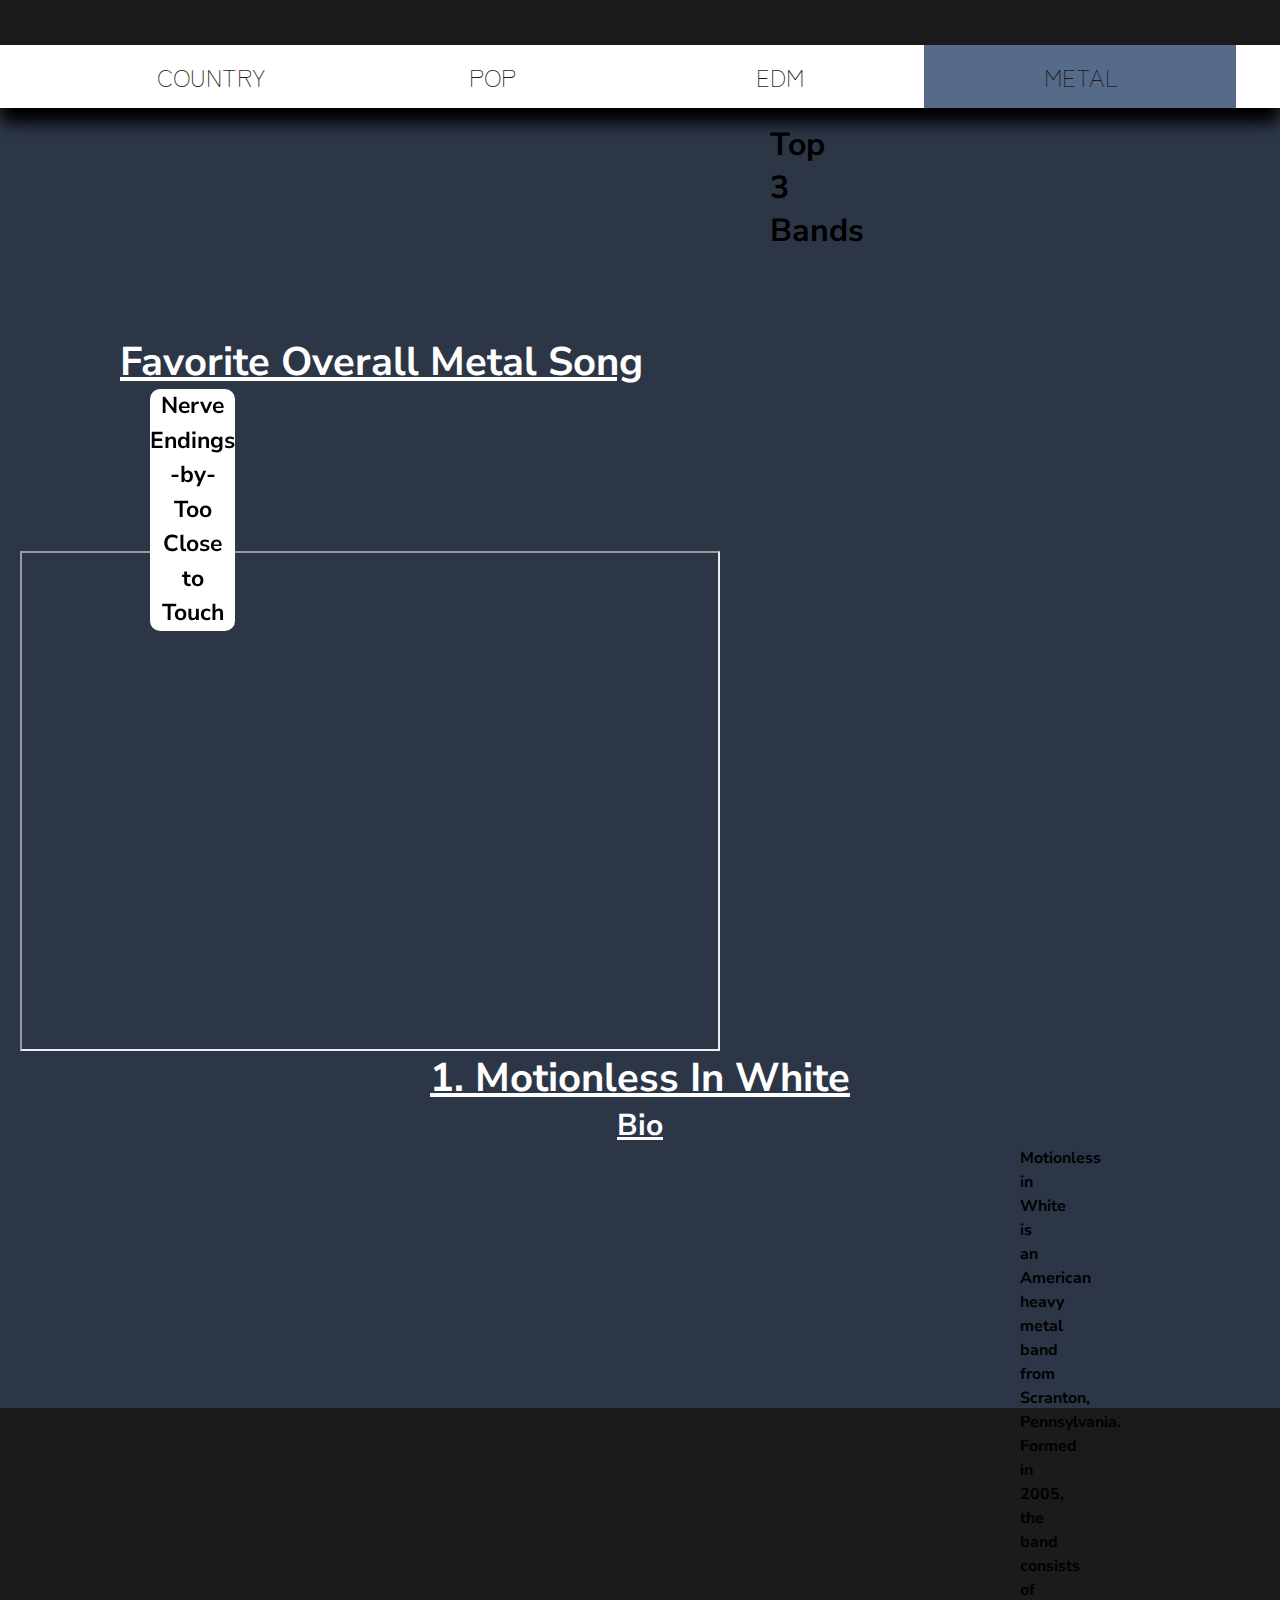
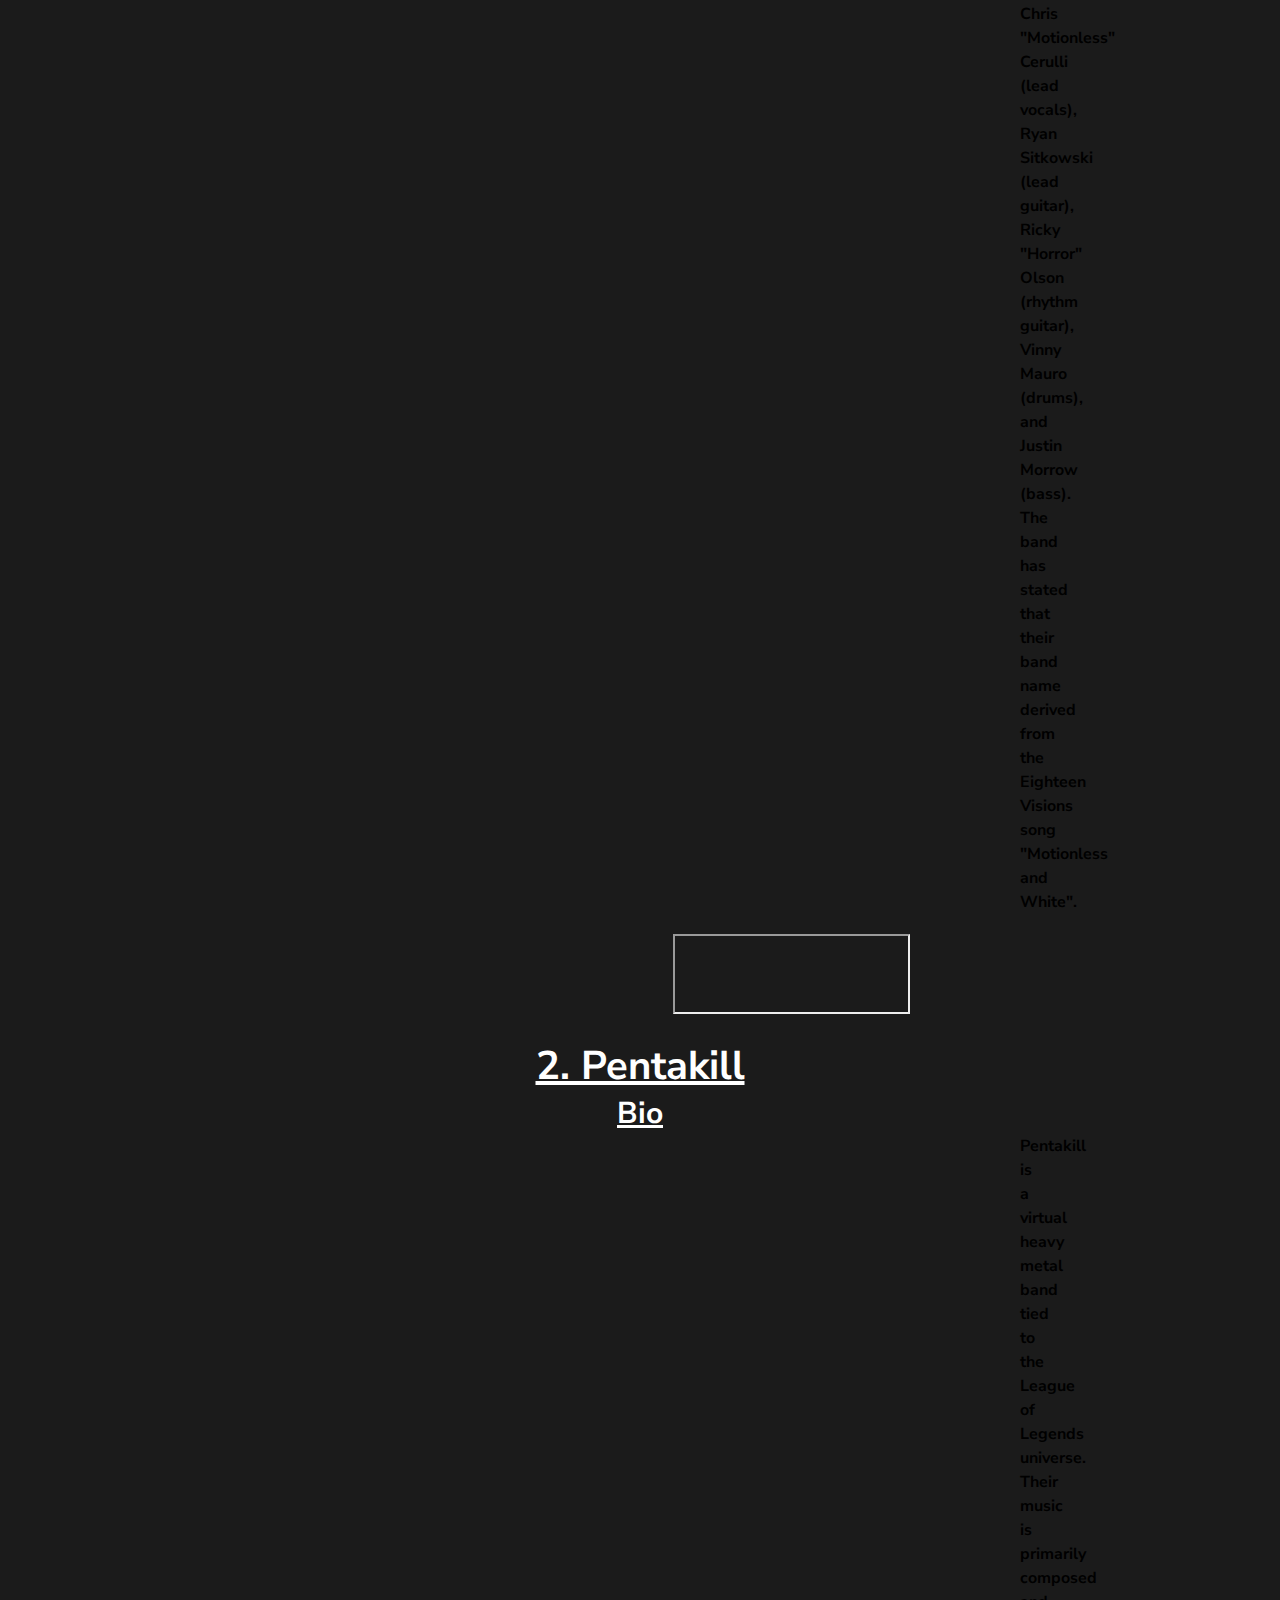
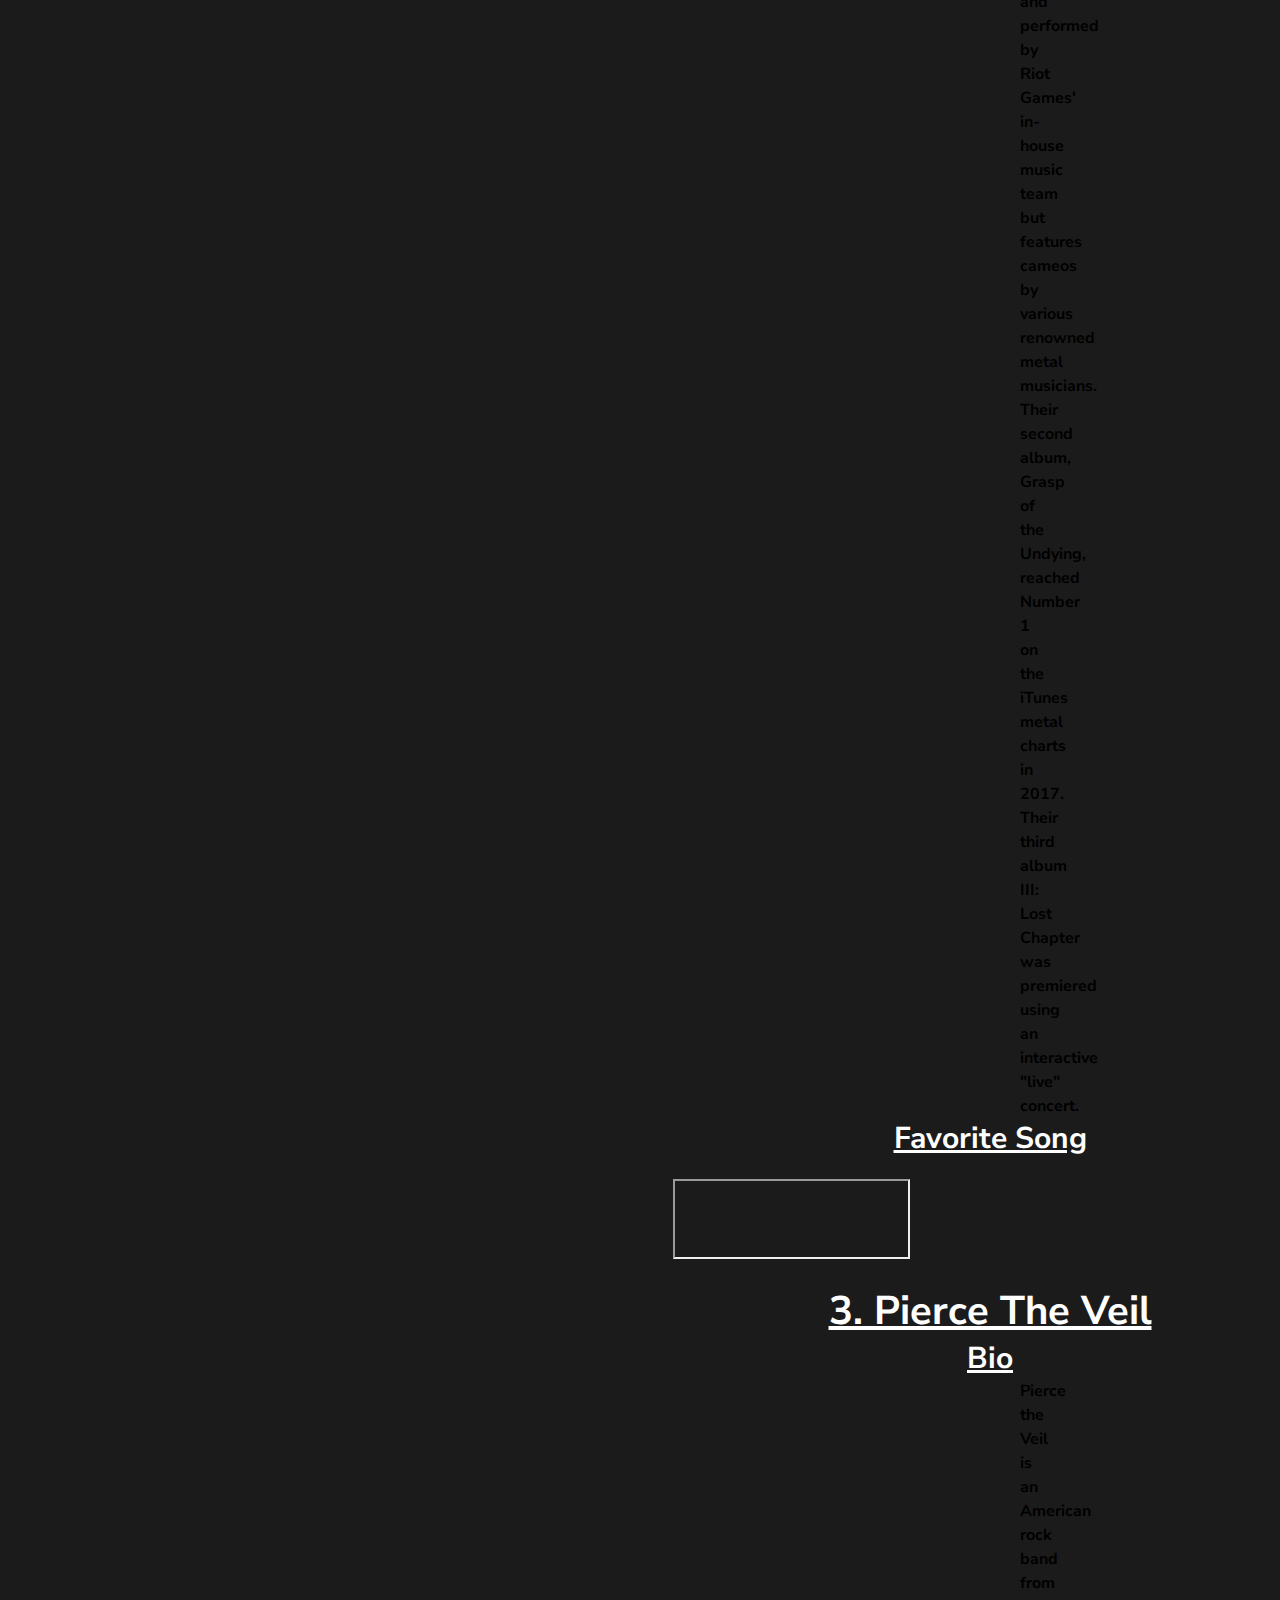
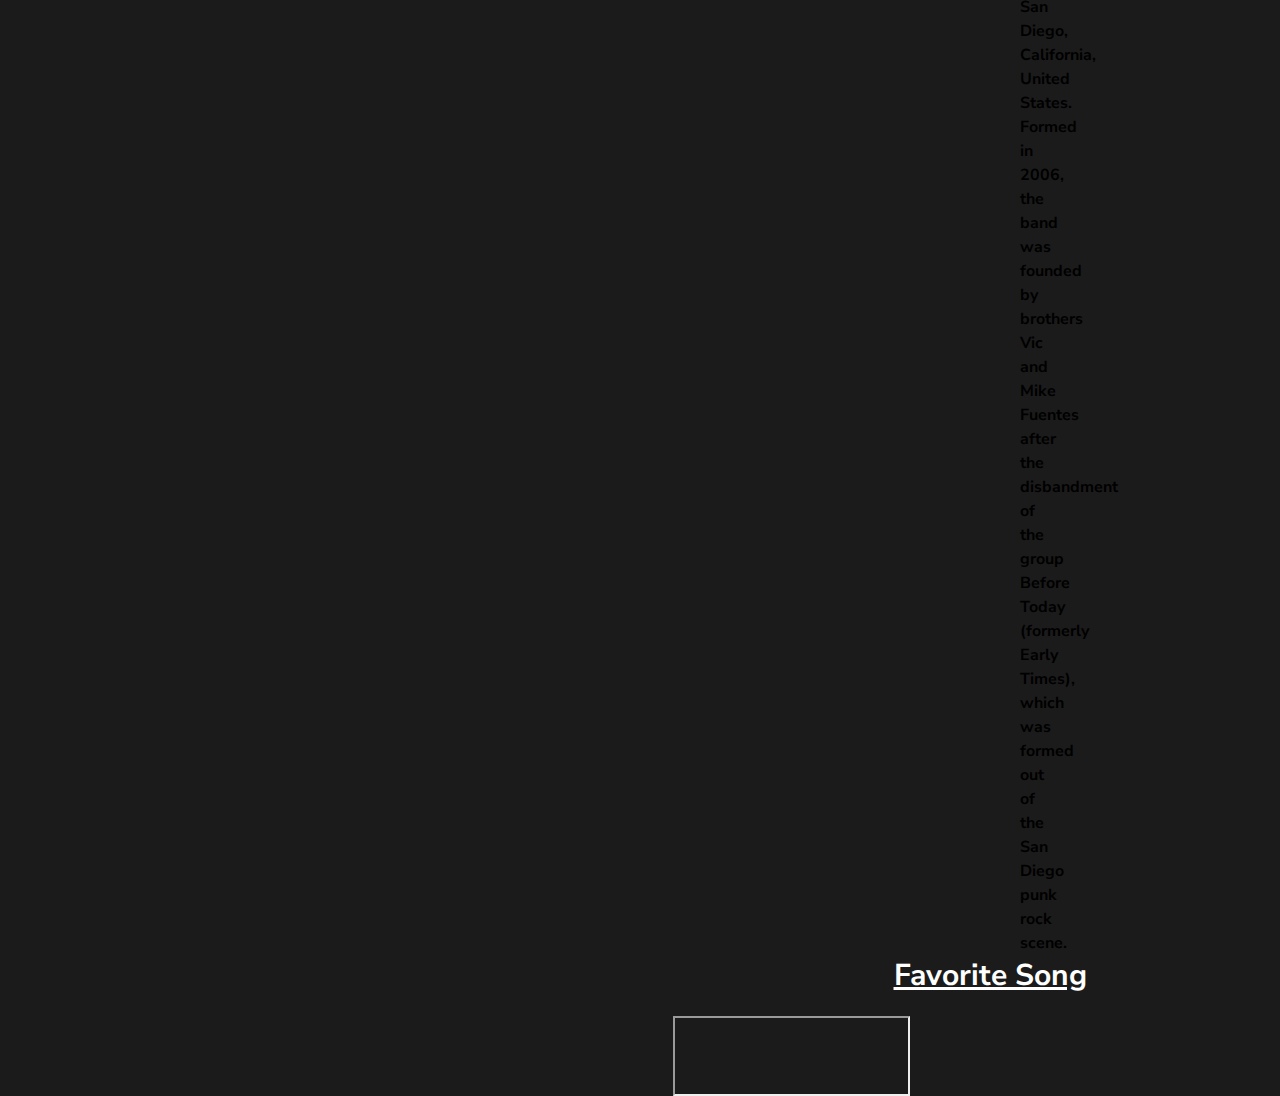
<file: index.html>
<html lang="en">

<head>
    <meta charset="UTF-8">
    <meta http-equiv="X-UA-Compatible" content="IE=edge">
    <meta name="viewport" content="width=device-width, initial-scale=1.0">
    <link rel="stylesheet" href="./assets/css/style.css">
    <title>Music</title>
</head>

<body>

    <header>
        <div class="top-navigation">
            <div class="active-link"></div>
            <button class="tabbutton" onclick="openPage('Home', this, 'White')">HOME</button>
            <button class="tabbutton" onclick="openPage('Country', this, '#dff4f6')">COUNTRY</button>
            <button class="tabbutton" onclick="openPage('Pop', this, '#8ec4cc')">POP</button>
            <button class="tabbutton" onclick="openPage('EDM', this, '#739eab')">EDM</button>
            <button id="defaultOpen" class="tabbutton" onclick="openPage('Metal', this, '#566a8a')">METAL</button>
            <button class="tabbutton" onclick="openPage('Extra', this, '#49505a')">EXTRA</button>
        </div>
    </header>
    <!--Home Tab-->

    <div class="tabcontent" id="Home">

        <h1 class="content-header">Favorite Musicians</h1>
        <br />
        <section>
            <p>I like too many genres to pick Musicians. But if I had to pick one, its below. Fill free to explore more
                indepth of why I like them via tab bars. Also the Extra tab is playlist recommendations made by me!
            </p>
        </section>

        <div class="youtube">
            <!--Play video when hovered-->
            <script>var playersrcone;</script>
                <iframe id="one" src="https://www.youtube.com/embed/EGcbx4txRq8?t=0"
                    onmouseover="this.src=playersrcone+'&autoplay=1'" onmouseout="this.src=playersrcone" width="700"
                    height="500"></iframe>
            <script>playersrcone = document.getElementById('one').src;</script>
        </div>
    </div>

    <!--Country Tab-->
    <div class="tabcontent text" id="Country">

        <h1>Country</h1>

        <section class="top-fav-song">
            <h2>Favorite Overall Metal Song</h2>

            <div class="youtube">
                <!--Play video when hovered-->
                <script>var playersrctwo;</script>
                    <iframe id="two" src="https://www.youtube.com/embed/YQbjisWixoU?t=0"
                        onmouseover="this.src=playersrctwo+'&autoplay=1'" onmouseout="this.src=playersrctwo" width="700"
                        height="500"></iframe>
                <script>playersrctwo = document.getElementById('two').src;</script>
            </div>
        </section>

        <section>
            <div>
                <h2>Motionless In White</h2>
                <h3>Bio</h3>
                <p>
                    Motionless in White is an American heavy metal band from Scranton, Pennsylvania. Formed in 2005, the
                    band consists of Chris "Motionless" Cerulli (lead vocals), Ryan Sitkowski (lead guitar), Ricky
                    "Horror" Olson (rhythm guitar), Vinny Mauro (drums), and
                    Justin Morrow (bass). The band has stated that their band name derived from the Eighteen Visions
                    song "Motionless and White".
                </p>

                <div class="spotify">
                    <iframe src="https://open.spotify.com/embed/track/64Ia3a6Woy4F9sVJvCRHY8?theme=0" width="30%"
                        height="80"></iframe>
                </div>

                <h2>Pentakill</h2>
                <h3>Bio</h3>
                <p>
                    Pentakill is a virtual heavy metal band tied to the League of Legends universe. Their music is
                    primarily composed and performed by Riot Games' in-house music team but features cameos by various
                    renowned metal musicians.[2] Their second album, Grasp of
                    the Undying, reached Number 1 on the iTunes metal charts in 2017.[3] Their third album III: Lost
                    Chapter was premiered using an interactive "live" concert.
                </p>
                <h3 class="move-second-last">Favorite Song</h3>

                <div class="spotify">
                    <iframe src="https://open.spotify.com/embed/track/64Ia3a6Woy4F9sVJvCRHY8?theme=0" width="30%"
                        height="80"></iframe>
                </div>

                <div class="move-last">
                    <h2>Pierce The Veil</h2>
                    <h3>Bio</h3>
                    <p>
                        Motionless in White is an American heavy metal band from Scranton, Pennsylvania. Formed in 2005,
                        the band consists of Chris "Motionless" Cerulli (lead vocals), Ryan Sitkowski (lead guitar),
                        Ricky "Horror" Olson (rhythm guitar), Vinny Mauro (drums), and
                        Justin Morrow (bass). The band has stated that their band name derived from the Eighteen Visions
                        song "Motionless and White".
                    </p>
                    <h3>Favorite Song</h3>
                </div>

                <div class="spotify">
                    <iframe src="https://open.spotify.com/embed/track/64Ia3a6Woy4F9sVJvCRHY8?theme=0" width="30%"
                        height="80"></iframe>
                </div>
            </div>
        </section>

    </div>

    <!--Pop Tab-->
    <div class="tabcontent text" id="Pop">

        <h1>Pop</h1>
        <section class="top-fav-song">
            <h2>Favorite Overall Pop Song</h2>
            <p>Manta -by- Lexie Liu</p>

            <div class="youtube">
                <!--Play video when hovered-->
                <script>var playersrcthree;</script>
                    <iframe id="two" src="https://youtube.com/embed/4fvUnPl5_BA?t=0"
                        onmouseover="this.src=playersrctwo+'&autoplay=1'" onmouseout="this.src=playersrcthree" width="700"
                        height="500"></iframe>
                <script>playersrchreee = document.getElementById('three').src;</script>
            </div>
        </section>

        <section>
            <div>
                <h2>1. 告五人</h2>
                <h3>Bio</h3>
                <p>
                    Reported five people ( English : Accusefive ), Taiwan Orchestra , the current members for the male
                    lead singer and acoustic guitar Pan Yunan , female vocalist and drummer blue dog Zhe Qian, Bass
                    teacher Exhibition brother, Jason brother and a guest guitarist milk brother. Unlimited music style,
                    showing the diverse musical aspects of the five people, the types of works cover Folk Rock , Pop
                    Rock , Synth pop , Pop , Ballad , Electro .
                </p>

                <div class="spotify">
                    <iframe src="https://open.spotify.com/embed/track/7tgzj2IqzSgUpxUhjmcF5m" width="30%"
                        height="80"></iframe>
                </div>

                <h2>2. 陳粒</h2>
                <h3>Bio</h3>
                <p>
                    Chen Li (July 26, 1990- ), born in Guiyang , Guizhou , Chinese folk song female singer, independent
                    musician, singer-songwriter, and former lead singer of the Utopian Band.
                </p>
                <h3 class="move-second-last">Favorite Song</h3>

                <div class="spotify">
                    <iframe src="https://open.spotify.com/embed/track/3QxWTqyIT4O9bokIZlNDpo" width="30%"
                        height="80"></iframe>
                </div>

                <div class="move-last">
                    <h2>3. Taylor Swift</h2>
                    <h3>Bio</h3>
                    <p>
                        Taylor Alison Swift (born December 13, 1989) is an American singer-songwriter. Her narrative
                        songwriting, which is often inspired by her personal life, has received widespread media
                        coverage and critical praise.
                    </p>
                    <h3>Favorite Song</h3>
                </div>

                <div class="spotify">
                    <iframe src="https://open.spotify.com/embed/track/1SmiQ65iSAbPto6gPFlBYm" width="30%"
                        height="80"></iframe>
                </div>
            </div>
        </section>

    </div>
    <!--EDM Tab-->
    <div class="tabcontent text" id="EDM">

        <h1>Top 3 Artists</h1>

        <section class="top-fav-song">
            <h2>Favorite Overall EDM</h2>
            <p>They Just Haven't Seen It -by- San Holo</p>

            <div class="youtube">
                <!--Play video when hovered-->
                <script>var playersrcfour;</script>
                    <iframe id="two" src="https://www.youtube.com/embed/YQbjisWixoU?t=0"
                        onmouseover="this.src=playersrcfour+'&autoplay=1'" onmouseout="this.src=playersrcfour" width="700"
                        height="500"></iframe>
                <script>playersrcfour = document.getElementById('two').src;</script>
            </div>
        </section>

        <section>
            <div>
                <h2>1. PNAU</h2>
                <h3>Bio</h3>
                <p>
                    Motionless in White is an American heavy metal band from Scranton, Pennsylvania. Formed in 2005, the
                    band consists of Chris "Motionless" Cerulli (lead vocals), Ryan Sitkowski (lead guitar), Ricky
                    "Horror" Olson (rhythm guitar), Vinny Mauro (drums), and
                    Justin Morrow (bass). The band has stated that their band name derived from the Eighteen Visions
                    song "Motionless and White".
                </p>

                <div class="spotify">
                    <iframe src="https://open.spotify.com/embed/track/7DQ5CZjAQdhgDgdnSXxJ7Z" width="30%"
                        height="80"></iframe>
                </div>

                <h2>2. Illenium</h2>
                <h3>Bio</h3>
                <p>
                    Pentakill is a virtual heavy metal band tied to the League of Legends universe. Their music is
                    primarily composed and performed by Riot Games' in-house music team but features cameos by various
                    renowned metal musicians.[2] Their second album, Grasp of
                    the Undying, reached Number 1 on the iTunes metal charts in 2017.[3] Their third album III: Lost
                    Chapter was premiered using an interactive "live" concert.
                </p>
                <h3 class="move-second-last">Favorite Song</h3>

                <div class="spotify">
                    <iframe src="https://open.spotify.com/embed/track/61sor95BL63MCvZYgKK8KM" width="30%"
                        height="80"></iframe>
                </div>

                <div class="move-last">
                    <h2>3. Jaron</h2>
                    <h3>Bio</h3>
                    <p>
                        Motionless in White is an American heavy metal band from Scranton, Pennsylvania. Formed in 2005,
                        the band consists of Chris "Motionless" Cerulli (lead vocals), Ryan Sitkowski (lead guitar),
                        Ricky "Horror" Olson (rhythm guitar), Vinny Mauro (drums), and
                        Justin Morrow (bass). The band has stated that their band name derived from the Eighteen Visions
                        song "Motionless and White".
                    </p>
                    <h3>Favorite Song</h3>
                </div>

                <div class="spotify">
                    <iframe src="https://open.spotify.com/embed/track/3td8TUsU9wfF4saGDi6NI4" width="30%"
                        height="80"></iframe>
                </div>
            </div>
        </section>
    </div>
    <!--Metal Tab-->
    <div class="tabcontent text" id="Metal">
        <h1>Top 3 Bands</h1>

        <section class="top-fav-song">
            <h2>Favorite Overall Metal Song</h2>
            <p>Nerve Endings -by- Too Close to Touch</p>

            <div class="youtube">
                <!--Play video when hovered-->
                <script>var playersrcfive;</script>
                    <iframe id="two" src="https://www.youtube.com/embed/o4xH_wpaSDc?t=0"
                        onmouseover="this.src=playersrcfive+'&autoplay=1'" onmouseout="this.src=playersrcfive" width="700"
                        height="500"></iframe>
                <script>playersrcfive = document.getElementById('two').src;</script>
            </div>
        </section>

        <section>
            <div 0>
                <h2>1. Motionless In White</h2>
                <h3>Bio</h3>
                <p>
                    Motionless in White is an American heavy metal band from Scranton, Pennsylvania. Formed in 2005, the
                    band consists of Chris "Motionless" Cerulli (lead vocals), Ryan Sitkowski (lead guitar), Ricky
                    "Horror" Olson (rhythm guitar), Vinny Mauro (drums), and
                    Justin Morrow (bass). The band has stated that their band name derived from the Eighteen Visions
                    song "Motionless and White".
                </p>

                <div class="spotify">
                    <iframe src="https://open.spotify.com/embed/track/64Ia3a6Woy4F9sVJvCRHY8?theme=0" width="30%"
                        height="80"></iframe>
                </div>

                <h2>2. Pentakill</h2>
                <h3>Bio</h3>
                <p>
                    Pentakill is a virtual heavy metal band tied to the League of Legends universe. Their music is
                    primarily composed and performed by Riot Games' in-house music team but features cameos by various
                    renowned metal musicians. Their second album, Grasp of
                    the Undying, reached Number 1 on the iTunes metal charts in 2017. Their third album III: Lost
                    Chapter was premiered using an interactive "live" concert.
                </p>
                <h3 class="move-second-last">Favorite Song</h3>

                <div class="spotify">
                    <iframe src="https://open.spotify.com/embed/track/64Ia3a6Woy4F9sVJvCRHY8?theme=0" width="30%"
                        height="80"></iframe>
                </div>

                <div class="move-last">
                    <h2>3. Pierce The Veil</h2>
                    <h3>Bio</h3>
                    <p>
                        Pierce the Veil is an American rock band from San Diego, California, United States. Formed in
                        2006, the band was founded by brothers Vic and Mike Fuentes after the disbandment of the group
                        Before Today (formerly Early Times), which was formed out of the San Diego punk rock scene.
                    </p>
                    <h3>Favorite Song</h3>
                </div>

                <div class="spotify">
                    <iframe src="https://open.spotify.com/embed/track/64Ia3a6Woy4F9sVJvCRHY8?theme=0" width="30%"
                        height="80"></iframe>
                </div>
            </div>
        </section>
    </div>
    <!--Extra Tab-->
    <div class="tabcontent text" id="Extra">

        <h1>Extra</h1>

        <section class="top-fav-song">
            <h2>Favorite Overall Metal Song</h2>

            <div class="youtube">

            </div>
        </section>

        <section>
            <div 0>
                <h2>Motionless In White</h2>
                <h3>Bio</h3>
                <p>
                    Motionless in White is an American heavy metal band from Scranton, Pennsylvania. Formed in 2005, the
                    band consists of Chris "Motionless" Cerulli (lead vocals), Ryan Sitkowski (lead guitar), Ricky
                    "Horror" Olson (rhythm guitar), Vinny Mauro (drums), and
                    Justin Morrow (bass). The band has stated that their band name derived from the Eighteen Visions
                    song "Motionless and White".
                </p>

                <div class="spotify">
                    <iframe src="https://open.spotify.com/embed/track/64Ia3a6Woy4F9sVJvCRHY8?theme=0" width="30%"
                        height="80"></iframe>
                </div>

                <h2 0>Pentakill</h2>
                <h3>Bio</h3>
                <p>
                    Pentakill is a virtual heavy metal band tied to the League of Legends universe. Their music is
                    primarily composed and performed by Riot Games' in-house music team but features cameos by various
                    renowned metal musicians.[2] Their second album, Grasp of
                    the Undying, reached Number 1 on the iTunes metal charts in 2017.[3] Their third album III: Lost
                    Chapter was premiered using an interactive "live" concert.
                </p>
                <h3 class="move-second-last">Favorite Song</h3>

                <div class="spotify">
                    <iframe src="https://open.spotify.com/embed/track/64Ia3a6Woy4F9sVJvCRHY8?theme=0" width="30%"
                        height="80"></iframe>
                </div>

                <div class="move-last">
                    <h2>Pierce The Veil</h2>
                    <h3>Bio</h3>
                    <p>
                        Motionless in White is an American heavy metal band from Scranton, Pennsylvania. Formed in 2005,
                        the band consists of Chris "Motionless" Cerulli (lead vocals), Ryan Sitkowski (lead guitar),
                        Ricky "Horror" Olson (rhythm guitar), Vinny Mauro (drums), and
                        Justin Morrow (bass). The band has stated that their band name derived from the Eighteen Visions
                        song "Motionless and White".
                    </p>
                    <h3>Favorite Song</h3>
                </div>

                <div class="spotify">
                    <iframe src="https://open.spotify.com/embed/track/64Ia3a6Woy4F9sVJvCRHY8?theme=0" width="30%"
                        height="80"></iframe>
                </div>
            </div>
        </section>

    </div>

    <script src="./assets/js/main.js"></script>
</body>

</html>
</file>
<file: assets/css/style.css>
@import url('https://fonts.googleapis.com/css2?family=Montserrat:wght@300&family=Zen+Maru+Gothic:wght@900&display=swap');
@import url('https://fonts.googleapis.com/css2?family=Montserrat:wght@300&family=Nunito+Sans:wght@300&display=swap');
* {
    margin: 0;
    padding: 0;
    box-sizing: border-box;
    font-family: sans-serif;
    transition: all 0.3s ease;
    font-family: 'Montserrat', sans-serif;
    font-family: 'Nunito Sans', sans-serif;
}

html {
    height: 1300;
}

body {
    height: 100%;
    background-color: rgb(27, 27, 27);
}

header {
    margin-top: 5vh;
}

.top-navigation {
    background: #ffffff;
    padding: 0 1rem;
    border-radius: 0.75rem;
    display: flex;
    align-items: center;
    justify-content: center;
    box-shadow: 0px 15px 15px rgba(0, 0, 0, 2);
    position: relative;
}

button {
    font-family: 'Montserrat', sans-serif;
    font-family: 'Zen Maru Gothic', sans-serif;
    padding: 1.5rem 1rem;
    display: inline-block;
    text-decoration: none;
    border: none;
    color: #a1a1a1;
    background-color: #ffffff;
    width: 180px;
    text-align: center;
}

.active {
    color: #252525;
    font-weight: bold;
}

.tabbutton {
    background-color: #ffffff;
    color: rgb(31, 26, 26);
    font-weight: lighter;
    border: none;
    float: left;
    outline: none;
    cursor: pointer;
    padding: 14px 120px;
    font-size: 150%;
    width: 25%;
}

/*Changes the button to said color when onmousehover*/

.tabbutton:hover {
    background: #c2c2c2;
}

.tabcontent {
    color: black;
    display: none;
    padding: 15px 20px;
    height: 100%;
}

/*GLOBAL FORMATTING ALL THE TABS (But Home)*/

.top-fav-song h2 {
    display: inline-block;
    position: relative; left: 100px;
    
    top: 80px;
}

.top-fav-song p {
    font-size: 23px;
    display: inline-block;
    position: relative; right: 870px;
    top: 80px;
}

.text h1 {
    background-color: white;
    top: 10px;
    margin: 0 750px 0 750px;
    border-radius: 100px;
    /* Moves the border line */
    text-align: center;
    border-bottom: 3px solid black;
}

.text h2 {
    text-decoration: underline black;
    font-size: 40px;
    text-align: center;
    position: relative;
    /* display: table-cell; USE THIS TO MAKE IT APPEAR RIGHT NEXT TO THE IMAGE */
}

.text h3 {
    font-size: 30px;
    text-decoration: underline black;
    text-align: center;
    position: relative;
    
}

.text p {
    border-radius: 10px;
    margin: 0 300px 0 1000px;
    /*Subtracted the margin to decrease the width*/
    background-color: white;
    text-align: center;
    line-height: 1.5;
    font-weight: bolder;
    position: relative; 
}

.move-second-last {
    margin-right: 700px;
    position: relative;
    left: 700px;
}

/*Centering the last paragraph of each tab*/

.move-last h2 {
    margin-right: 700px;
    position: relative;
    left: 700px;
}

.move-last h3 {
    margin-right: 700px;
    /*Subtracts the extra space from when moving*/
    position: relative;
    left: 700px;
}

/*Moving the Spotify players*/

.spotify iframe {
    float: right;
}

.spotify {
    margin: 0 350px 125px 100px;
    position: relative;
    top: 20px;
}

/*MATCHING HOME PAGE HEADER TO MATCH ALL THE TABS*/

.content-header {
    position: relative;
    top: 10px;
    padding: 0 500px 0px 500px;
    /* Moves the border line */
    text-align: center;
    border-bottom: 3px solid black;
}

/*HOME PAGE CONTENT FORMAT*/

#Home p {
    border-radius: 25px;
    text-align: center;
    background-color: white;
    margin-left: 585px;
    position: relative;
    line-height: 1.5;
    font-size: 20px;
    width: 700px;
}

#Home iframe {

    /* CENTERS THE IFRAME */
    margin: 0 auto;
    display: block;
}

.genre-tab {
    display: block;
    float: left;
    position: relative;
    top: 80px;
}

#Home {
    background: #f1ece6 url('') center no-repeat;
    background-size: 1700px 1200px;
}

#Country {
    background: #a8e3e8 url('') center no-repeat;
    background-size: 1700px 1200px;
}

#Pop {
    background: #56a7b3 url('') center no-repeat;
    background-size: 1700px 1200px;
}

#EDM {
    background: #456873 url('') center no-repeat;
    background-size: 1700px 1200px
}

#Metal {
    background: #2c3646 url('https://www.teahub.io/photos/full/291-2916112_light-dark-futuristic-city.jpg') center no-repeat;
    background-size: 1900px 1200px;
}

#Metal h2 {
    color: white;
    text-decoration-color: white;
}

#Metal h3 {
    color: white;
    text-decoration-color: white;
}

#Extra {
    background: #2e3238 url('') center no-repeat;
}
</file>
